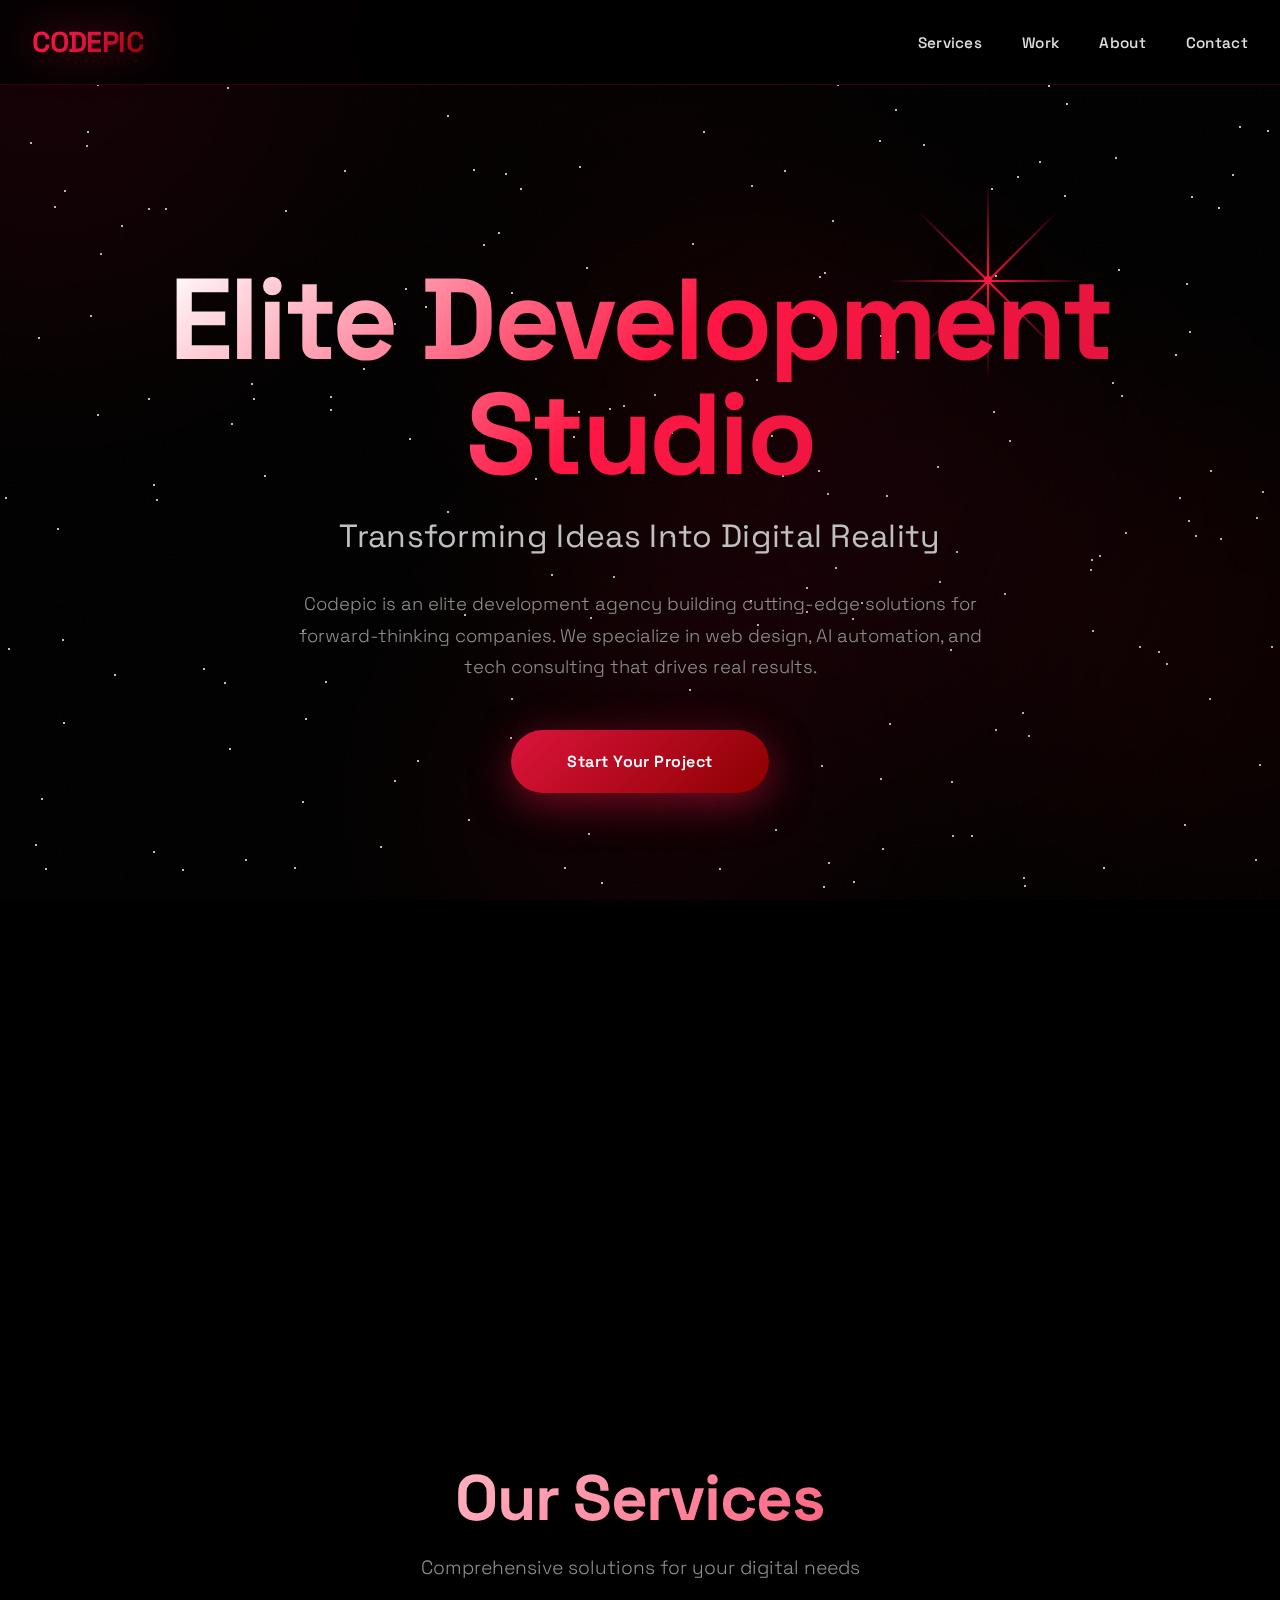
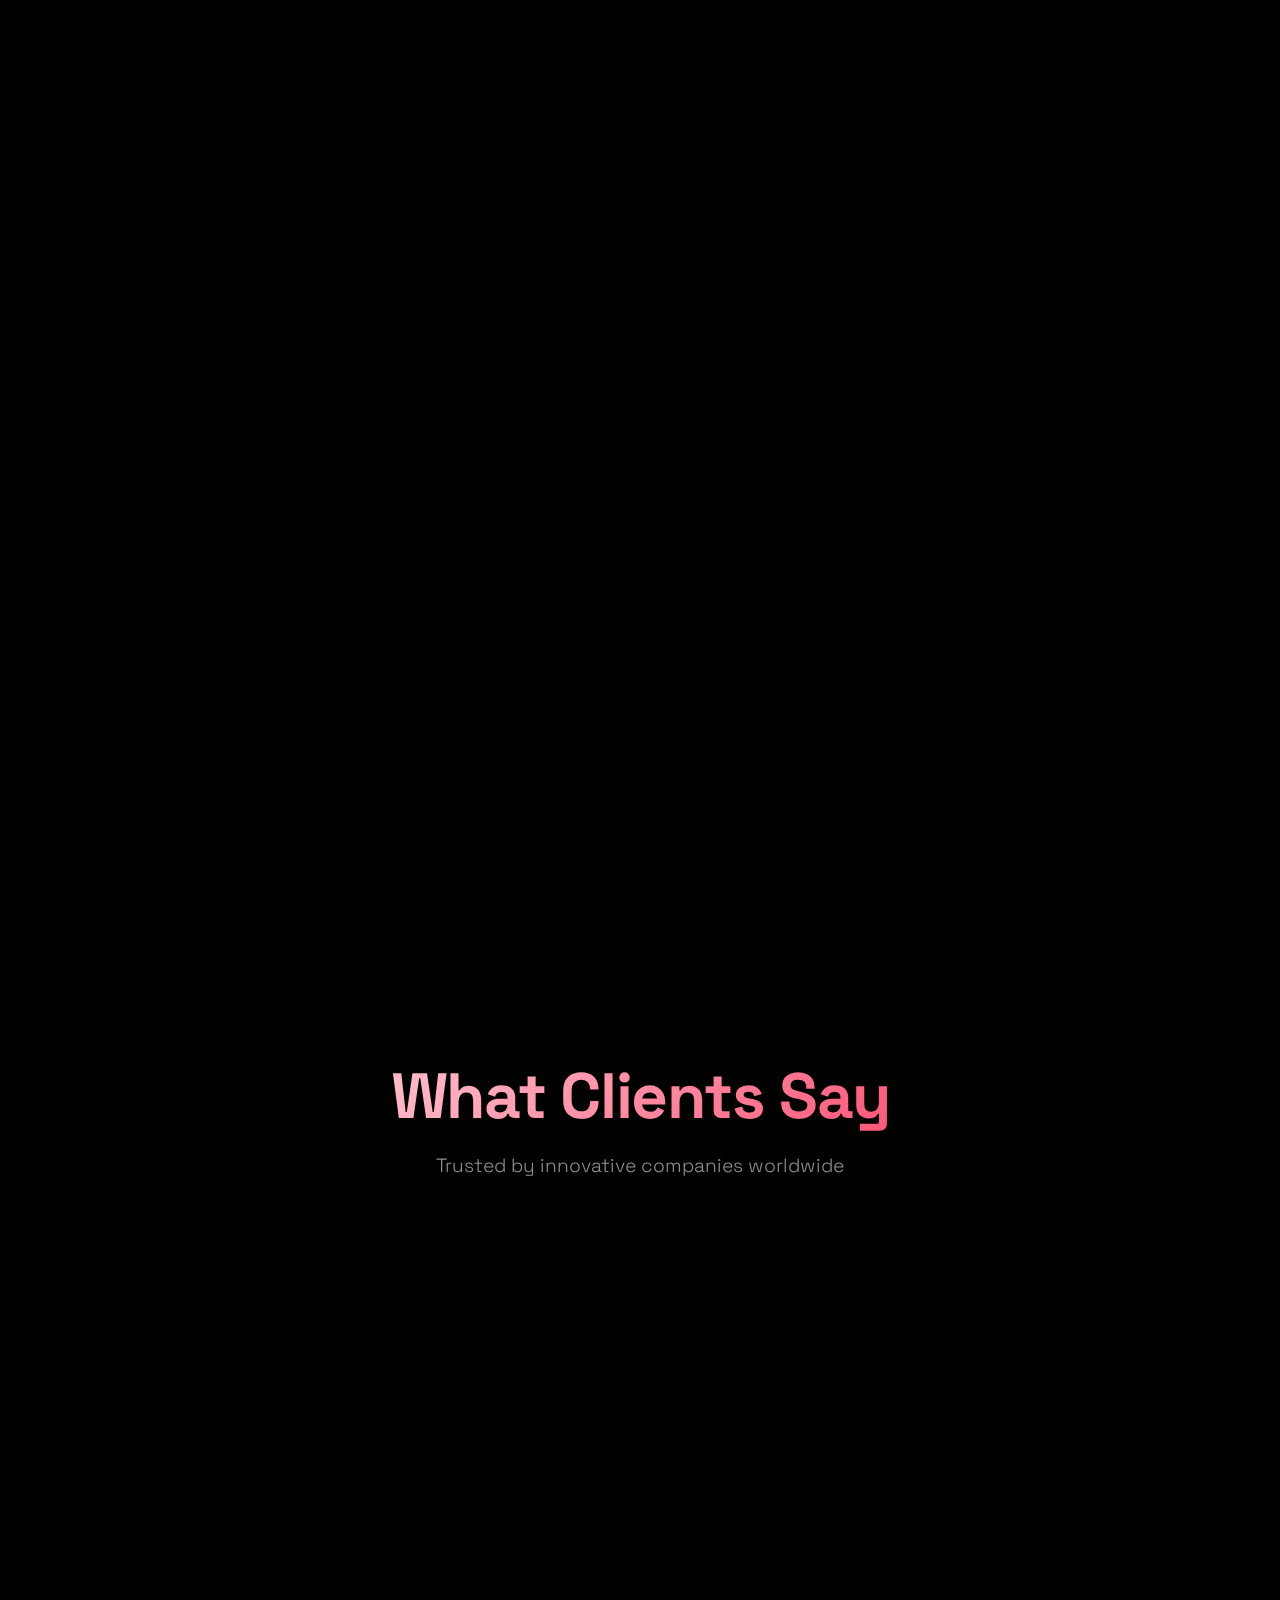
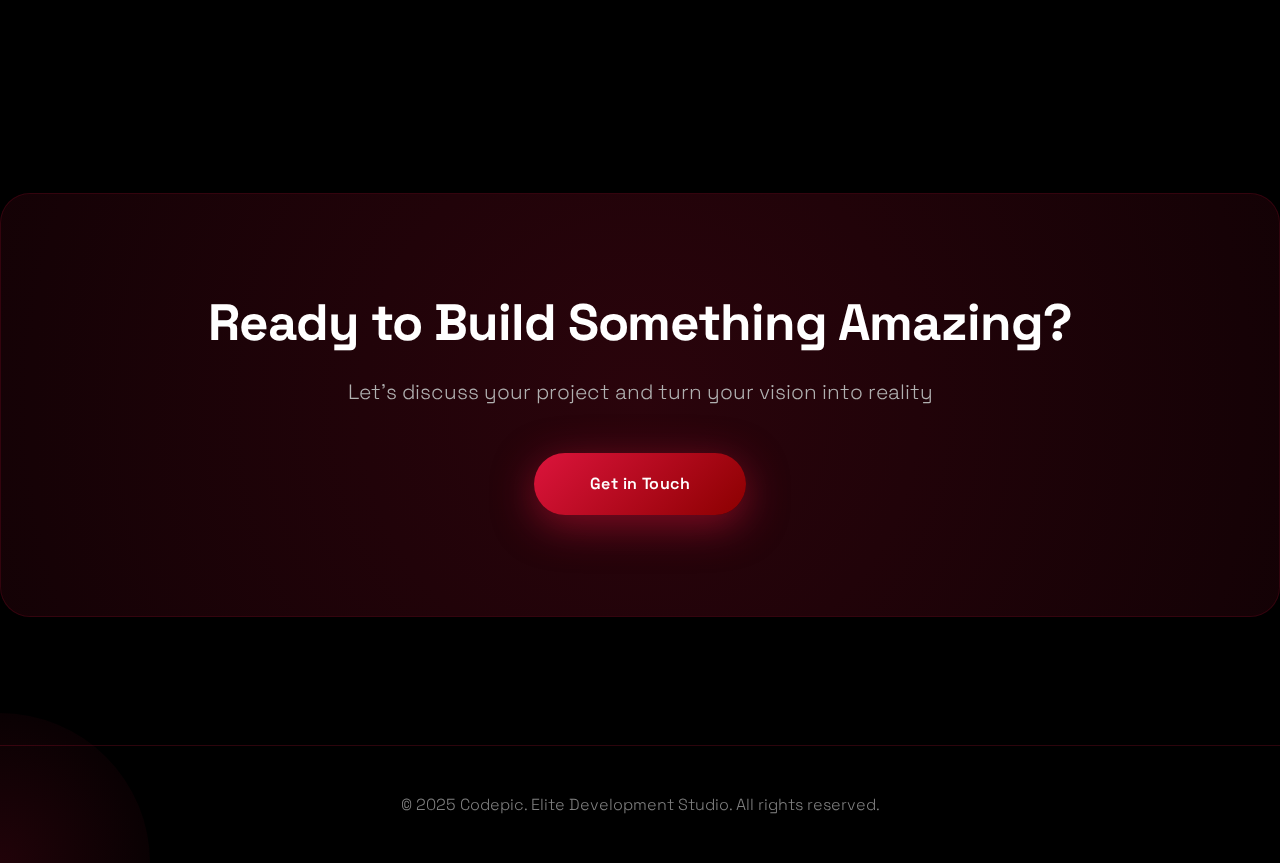
<file: index.html>
<!DOCTYPE html>
<html lang="en">
<head>
    <meta charset="UTF-8">
    <meta name="viewport" content="width=device-width, initial-scale=1.0">
    <title>Codepic - Elite Development Agency</title>
    <link href="https://fonts.googleapis.com/css2?family=Space+Grotesk:wght@300;400;500;600;700&display=swap" rel="stylesheet">
    <link rel="stylesheet" href="style.css">
</head>
<body>
    <div class="bg-gradient"></div>
    <div class="vignette"></div>
    <div class="stars"></div>
    <div class="glowing-star">
        <div class="star-core"></div>
        <div class="star-ray"></div>
        <div class="star-ray"></div>
        <div class="star-ray"></div>
        <div class="star-ray"></div>
        <div class="star-ray"></div>
        <div class="star-ray"></div>
        <div class="star-ray"></div>
        <div class="star-ray"></div>
    </div>
    <div class="gemini-glow">
        <div class="glow-orb"></div>
        <div class="glow-orb"></div>
        <div class="glow-orb"></div>
        <div class="glow-orb"></div>
        <div class="glow-orb"></div>
    </div>
    <div class="particles"></div>
    <div class="grid-overlay"></div>
    <div class="noise-overlay"></div>

    <header>
        <nav>
            <div class="logo">CODEPIC</div>
            <ul class="nav-links">
                <li><a href="#services">Services</a></li>
                <li><a href="#work">Work</a></li>
                <li><a href="#about">About</a></li>
                <li><a href="#contact">Contact</a></li>
            </ul>
        </nav>
    </header>

    <section class="hero">
        <div class="hero-content">
            <h1 class="floating">Elite Development<br>Studio</h1>
            <p class="hero-subtitle">Transforming Ideas Into Digital Reality</p>
            <p class="hero-description">
                Codepic is an elite development agency building cutting-edge solutions for forward-thinking companies. 
                We specialize in web design, AI automation, and tech consulting that drives real results.
            </p>
            <a href="#contact" class="cta-button">Start Your Project</a>
        </div>
    </section>

    <section class="stats" id="about">
        <div class="stats-grid">
            <div class="stat-item">
                <div class="stat-number">50+</div>
                <div class="stat-label">Projects Delivered</div>
            </div>
            <div class="stat-item">
                <div class="stat-number">100%</div>
                <div class="stat-label">Client Satisfaction</div>
            </div>
            <div class="stat-item">
                <div class="stat-number">24/7</div>
                <div class="stat-label">Support Available</div>
            </div>
            <div class="stat-item">
                <div class="stat-number">10+</div>
                <div class="stat-label">Elite Developers</div>
            </div>
        </div>
    </section>

    <section class="services" id="services">
        <h2 class="section-title">Our Services</h2>
        <p class="section-subtitle">Comprehensive solutions for your digital needs</p>
        
        <div class="services-grid">
            <div class="service-card">
                <span class="service-icon">🎨</span>
                <h3>Website Design</h3>
                <p>Stunning, conversion-focused websites that captivate your audience and drive business growth. We create experiences that users love.</p>
            </div>

            <div class="service-card">
                <span class="service-icon">🤖</span>
                <h3>AI & Automation</h3>
                <p>Harness the power of artificial intelligence to automate workflows, increase efficiency, and unlock new possibilities for your business.</p>
            </div>

            <div class="service-card">
                <span class="service-icon">💼</span>
                <h3>Tech Consulting</h3>
                <p>Strategic technology guidance from industry experts. We help you make informed decisions that align with your business objectives.</p>
            </div>

            <div class="service-card">
                <span class="service-icon">📱</span>
                <h3>Mobile Development</h3>
                <p>Native and cross-platform mobile applications that deliver seamless experiences across iOS and Android devices.</p>
            </div>

            <div class="service-card">
                <span class="service-icon">⚡</span>
                <h3>Performance Optimization</h3>
                <p>Lightning-fast load times and optimal performance. We optimize every aspect to ensure your digital products run flawlessly.</p>
            </div>

            <div class="service-card">
                <span class="service-icon">🔒</span>
                <h3>Security & Infrastructure</h3>
                <p>Enterprise-grade security and scalable infrastructure solutions that protect your data and support your growth.</p>
            </div>
        </div>
    </section>

    <section class="testimonials" id="work">
        <h2 class="section-title">What Clients Say</h2>
        <p class="section-subtitle">Trusted by innovative companies worldwide</p>
        
        <div class="testimonials-grid">
            <div class="testimonial-card">
                <p class="testimonial-text">"Codepic transformed our digital presence completely. The website they built not only looks incredible but has increased our conversions by 300%. Absolute game-changers!"</p>
                <div class="testimonial-author">
                    <div class="author-avatar">SK</div>
                    <div class="author-info">
                        <h4>Sarah Kim</h4>
                        <p>CEO, TechFlow</p>
                    </div>
                </div>
            </div>

            <div class="testimonial-card">
                <p class="testimonial-text">"The AI automation solutions Codepic implemented saved us 20 hours per week. Their team is incredibly talented and a pleasure to work with. Highly recommended!"</p>
                <div class="testimonial-author">
                    <div class="author-avatar">MP</div>
                    <div class="author-info">
                        <h4>Michael Peters</h4>
                        <p>Founder, DataSync</p>
                    </div>
                </div>
            </div>

            <div class="testimonial-card">
                <p class="testimonial-text">"Working with Codepic was seamless from start to finish. They understood our vision and delivered beyond our expectations. The attention to detail is unmatched."</p>
                <div class="testimonial-author">
                    <div class="author-avatar">JL</div>
                    <div class="author-info">
                        <h4>Jennifer Lee</h4>
                        <p>CMO, CloudVentures</p>
                    </div>
                </div>
            </div>
        </div>
    </section>

    <section class="cta-section" id="contact">
        <h2>Ready to Build Something Amazing?</h2>
        <p>Let's discuss your project and turn your vision into reality</p>
        <a href="mailto:hello@codepic.com" class="cta-button">Get in Touch</a>
    </section>

    <footer>
        <p>&copy; 2025 Codepic. Elite Development Studio. All rights reserved.</p>
    </footer>

    <script src="script.js"></script>
</body>
</html>
</file>
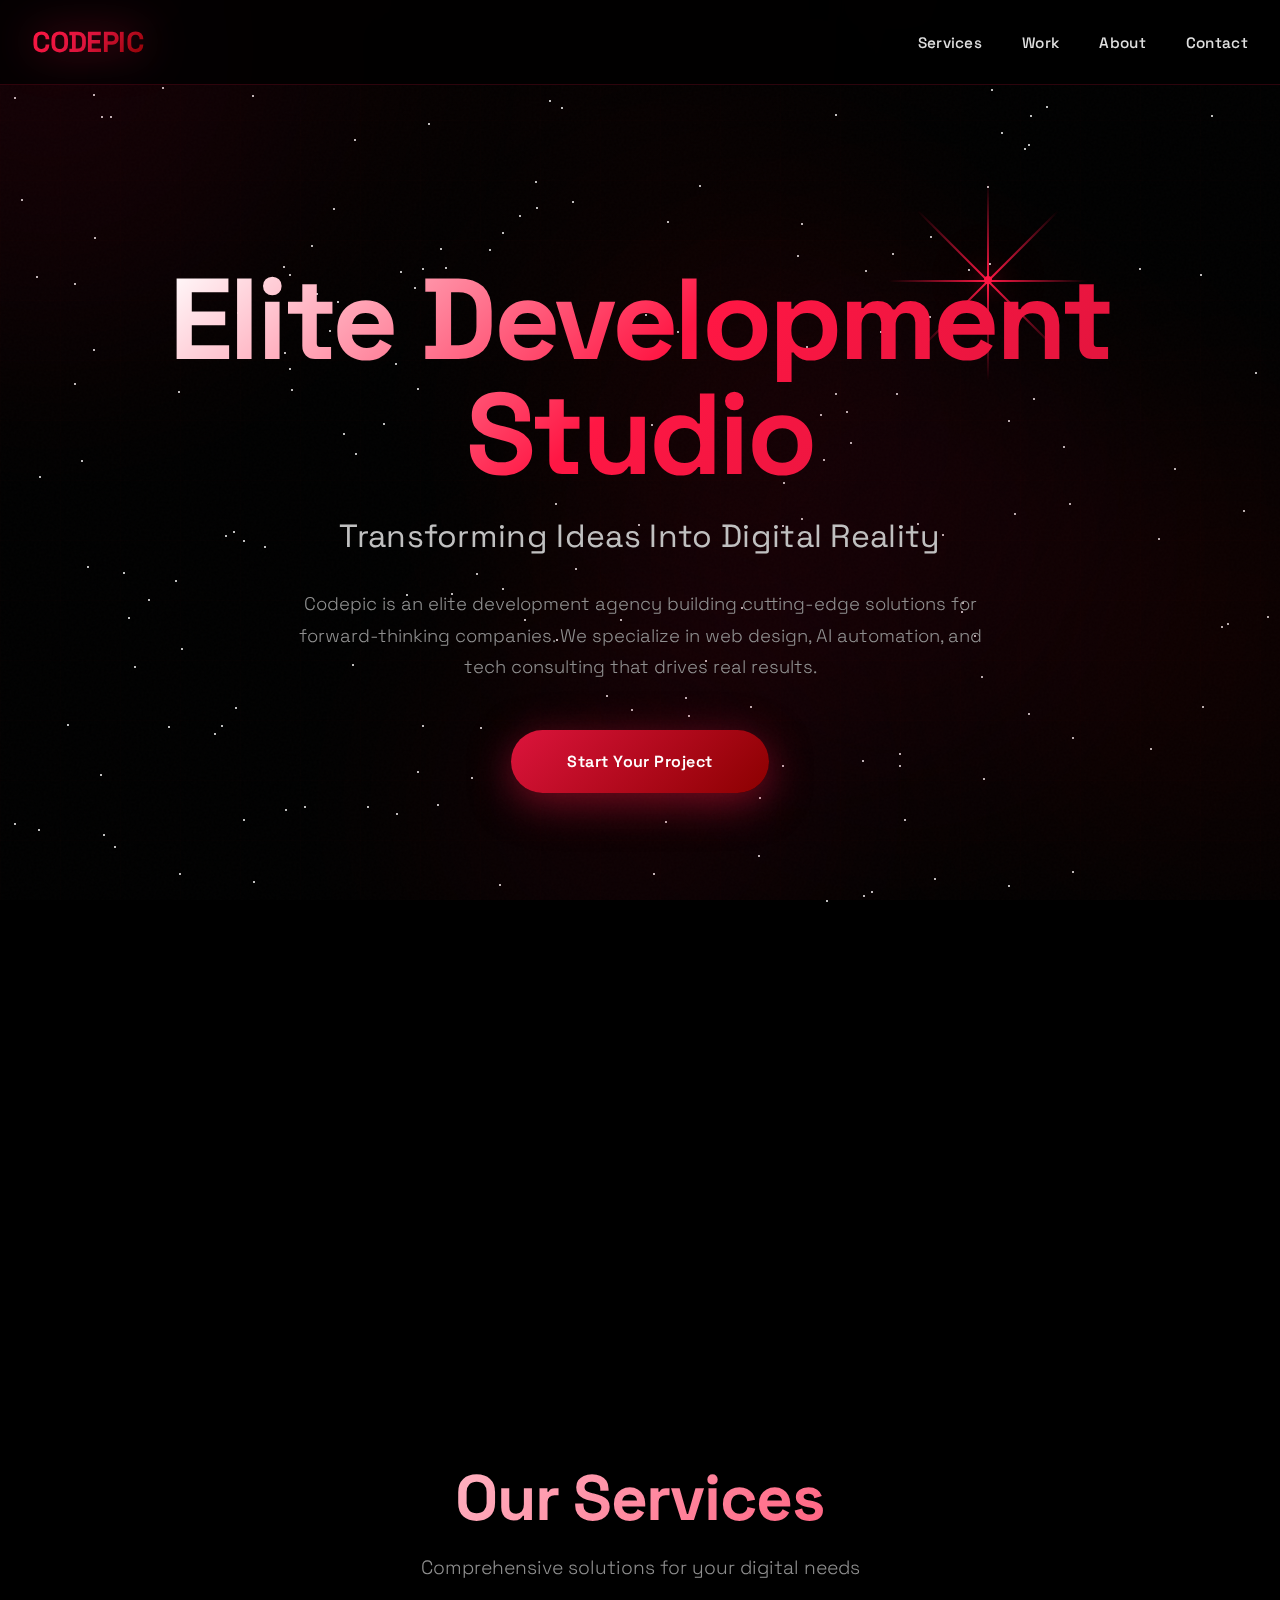
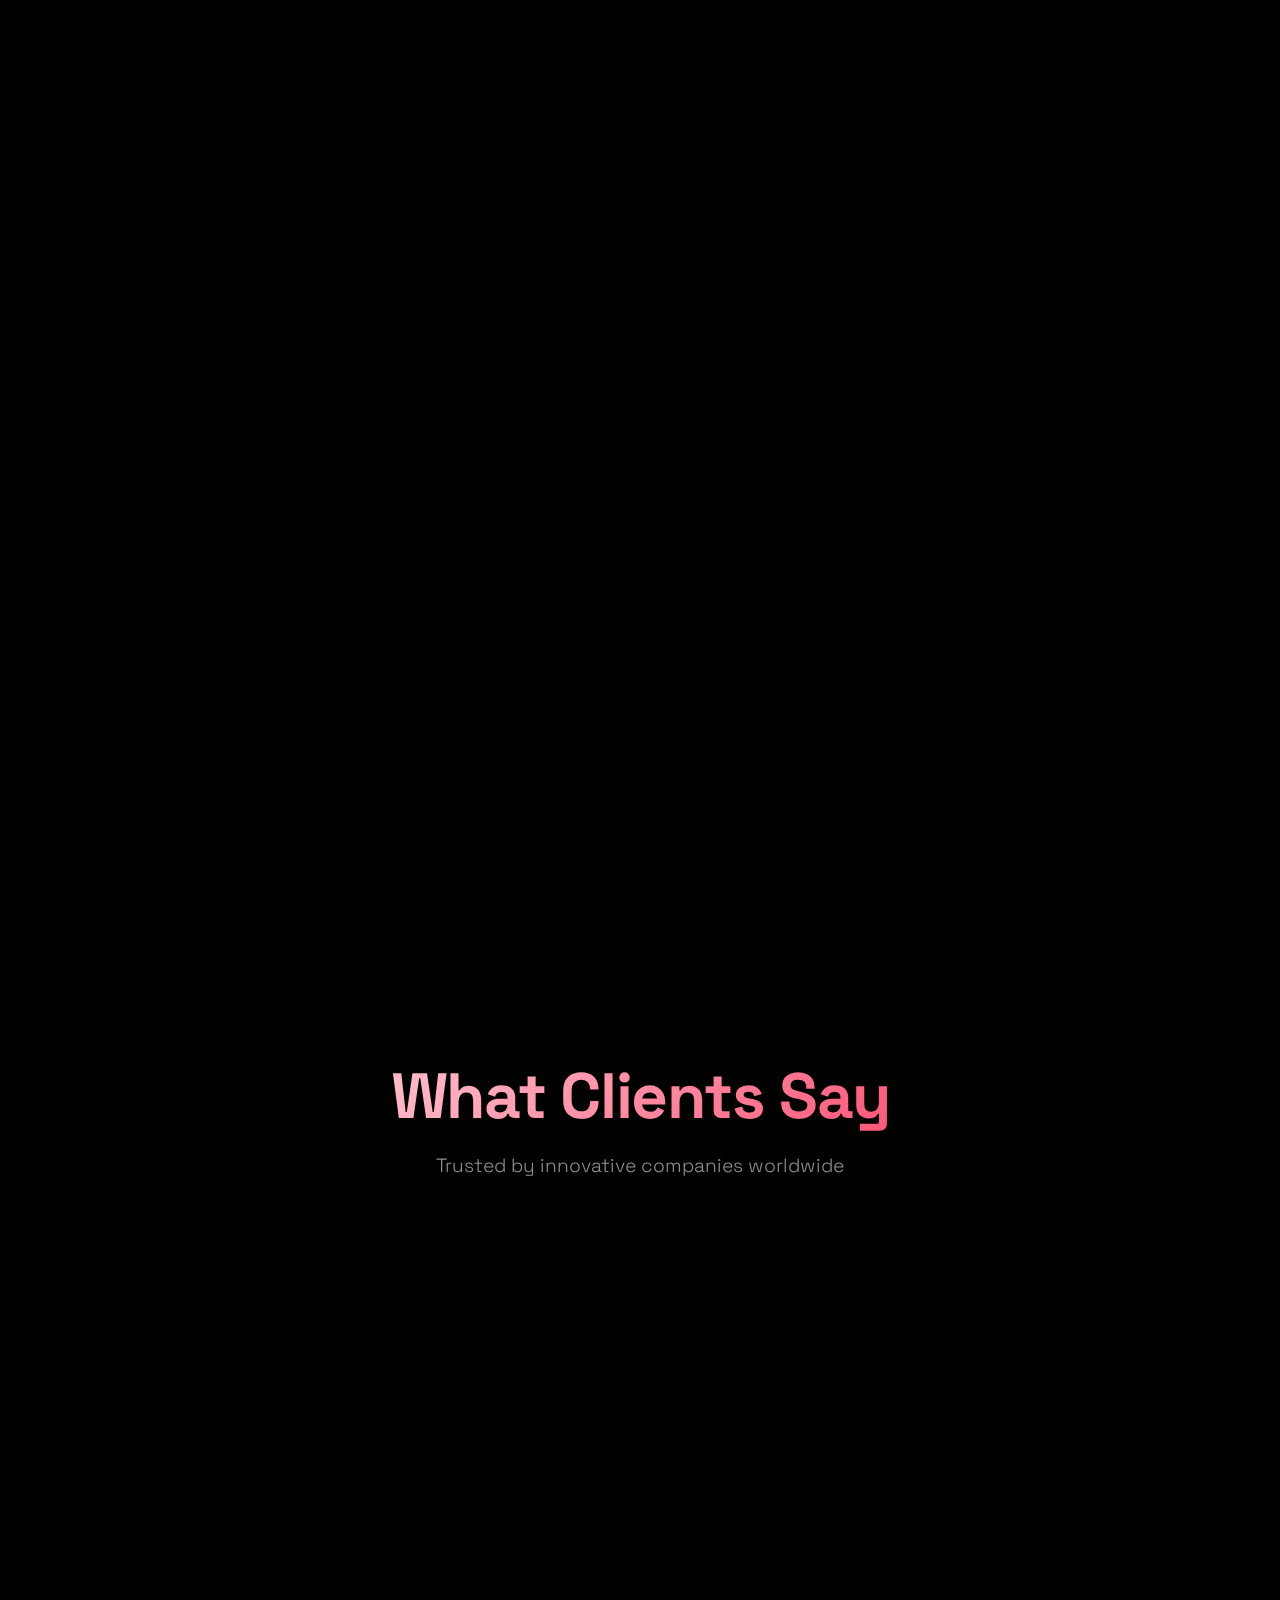
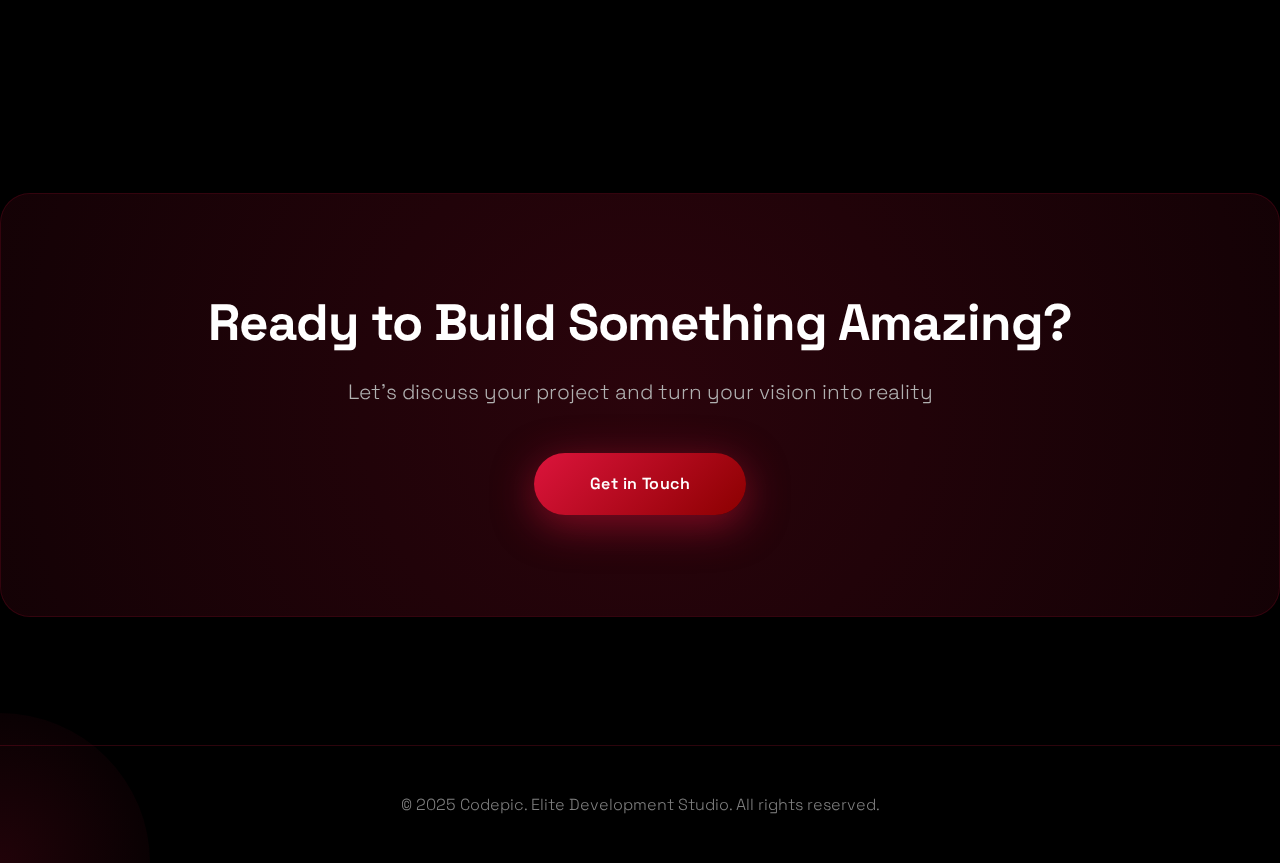
<file: main.html>
<!DOCTYPE html>
<html lang="en">
<head>
    <meta charset="UTF-8">
    <meta name="viewport" content="width=device-width, initial-scale=1.0">
    <title>Codepic - Elite Development Agency</title>
    <link href="https://fonts.googleapis.com/css2?family=Space+Grotesk:wght@300;400;500;600;700&display=swap" rel="stylesheet">
    <link rel="stylesheet" href="style.css">
</head>
<body>
    <div class="bg-gradient"></div>
    <div class="vignette"></div>
    <div class="stars"></div>
    <div class="glowing-star">
        <div class="star-core"></div>
        <div class="star-ray"></div>
        <div class="star-ray"></div>
        <div class="star-ray"></div>
        <div class="star-ray"></div>
        <div class="star-ray"></div>
        <div class="star-ray"></div>
        <div class="star-ray"></div>
        <div class="star-ray"></div>
    </div>
    <div class="gemini-glow">
        <div class="glow-orb"></div>
        <div class="glow-orb"></div>
        <div class="glow-orb"></div>
        <div class="glow-orb"></div>
        <div class="glow-orb"></div>
    </div>
    <div class="particles"></div>
    <div class="grid-overlay"></div>
    <div class="noise-overlay"></div>

    <header>
        <nav>
            <div class="logo">CODEPIC</div>
            <ul class="nav-links">
                <li><a href="#services">Services</a></li>
                <li><a href="#work">Work</a></li>
                <li><a href="#about">About</a></li>
                <li><a href="#contact">Contact</a></li>
            </ul>
        </nav>
    </header>

    <section class="hero">
        <div class="hero-content">
            <h1 class="floating">Elite Development<br>Studio</h1>
            <p class="hero-subtitle">Transforming Ideas Into Digital Reality</p>
            <p class="hero-description">
                Codepic is an elite development agency building cutting-edge solutions for forward-thinking companies. 
                We specialize in web design, AI automation, and tech consulting that drives real results.
            </p>
            <a href="#contact" class="cta-button">Start Your Project</a>
        </div>
    </section>

    <section class="stats" id="about">
        <div class="stats-grid">
            <div class="stat-item">
                <div class="stat-number">50+</div>
                <div class="stat-label">Projects Delivered</div>
            </div>
            <div class="stat-item">
                <div class="stat-number">100%</div>
                <div class="stat-label">Client Satisfaction</div>
            </div>
            <div class="stat-item">
                <div class="stat-number">24/7</div>
                <div class="stat-label">Support Available</div>
            </div>
            <div class="stat-item">
                <div class="stat-number">10+</div>
                <div class="stat-label">Elite Developers</div>
            </div>
        </div>
    </section>

    <section class="services" id="services">
        <h2 class="section-title">Our Services</h2>
        <p class="section-subtitle">Comprehensive solutions for your digital needs</p>
        
        <div class="services-grid">
            <div class="service-card">
                <span class="service-icon">🎨</span>
                <h3>Website Design</h3>
                <p>Stunning, conversion-focused websites that captivate your audience and drive business growth. We create experiences that users love.</p>
            </div>

            <div class="service-card">
                <span class="service-icon">🤖</span>
                <h3>AI & Automation</h3>
                <p>Harness the power of artificial intelligence to automate workflows, increase efficiency, and unlock new possibilities for your business.</p>
            </div>

            <div class="service-card">
                <span class="service-icon">💼</span>
                <h3>Tech Consulting</h3>
                <p>Strategic technology guidance from industry experts. We help you make informed decisions that align with your business objectives.</p>
            </div>

            <div class="service-card">
                <span class="service-icon">📱</span>
                <h3>Mobile Development</h3>
                <p>Native and cross-platform mobile applications that deliver seamless experiences across iOS and Android devices.</p>
            </div>

            <div class="service-card">
                <span class="service-icon">⚡</span>
                <h3>Performance Optimization</h3>
                <p>Lightning-fast load times and optimal performance. We optimize every aspect to ensure your digital products run flawlessly.</p>
            </div>

            <div class="service-card">
                <span class="service-icon">🔒</span>
                <h3>Security & Infrastructure</h3>
                <p>Enterprise-grade security and scalable infrastructure solutions that protect your data and support your growth.</p>
            </div>
        </div>
    </section>

    <section class="testimonials" id="work">
        <h2 class="section-title">What Clients Say</h2>
        <p class="section-subtitle">Trusted by innovative companies worldwide</p>
        
        <div class="testimonials-grid">
            <div class="testimonial-card">
                <p class="testimonial-text">"Codepic transformed our digital presence completely. The website they built not only looks incredible but has increased our conversions by 300%. Absolute game-changers!"</p>
                <div class="testimonial-author">
                    <div class="author-avatar">SK</div>
                    <div class="author-info">
                        <h4>Sarah Kim</h4>
                        <p>CEO, TechFlow</p>
                    </div>
                </div>
            </div>

            <div class="testimonial-card">
                <p class="testimonial-text">"The AI automation solutions Codepic implemented saved us 20 hours per week. Their team is incredibly talented and a pleasure to work with. Highly recommended!"</p>
                <div class="testimonial-author">
                    <div class="author-avatar">MP</div>
                    <div class="author-info">
                        <h4>Michael Peters</h4>
                        <p>Founder, DataSync</p>
                    </div>
                </div>
            </div>

            <div class="testimonial-card">
                <p class="testimonial-text">"Working with Codepic was seamless from start to finish. They understood our vision and delivered beyond our expectations. The attention to detail is unmatched."</p>
                <div class="testimonial-author">
                    <div class="author-avatar">JL</div>
                    <div class="author-info">
                        <h4>Jennifer Lee</h4>
                        <p>CMO, CloudVentures</p>
                    </div>
                </div>
            </div>
        </div>
    </section>

    <section class="cta-section" id="contact">
        <h2>Ready to Build Something Amazing?</h2>
        <p>Let's discuss your project and turn your vision into reality</p>
        <a href="mailto:hello@codepic.com" class="cta-button">Get in Touch</a>
    </section>

    <footer>
        <p>&copy; 2025 Codepic. Elite Development Studio. All rights reserved.</p>
    </footer>

    <script src="script.js"></script>
</body>
</html>
</file>
<file: style.css>
* {
    margin: 0;
    padding: 0;
    box-sizing: border-box;
}

body {
    font-family: 'Space Grotesk', -apple-system, BlinkMacSystemFont, 'Segoe UI', sans-serif;
    background: #000000;
    color: #ffffff;
    overflow-x: hidden;
}

/* Deep Dark Background */
.bg-gradient {
    position: fixed;
    top: 0;
    left: 0;
    width: 100%;
    height: 100%;
    z-index: -3;
    background: radial-gradient(ellipse at top, #0a0000 0%, #000000 50%, #000000 100%);
}

/* Animated Stars */
.stars {
    position: fixed;
    top: 0;
    left: 0;
    width: 100%;
    height: 100%;
    z-index: -2;
}

.star {
    position: absolute;
    width: 2px;
    height: 2px;
    background: #ffffff;
    border-radius: 50%;
    animation: twinkle 3s ease-in-out infinite;
}

@keyframes twinkle {
    0%, 100% { opacity: 0.3; transform: scale(1); }
    50% { opacity: 1; transform: scale(1.5); }
}

/* Glowing Star Feature */
.glowing-star {
    position: fixed;
    top: 20%;
    right: 15%;
    width: 200px;
    height: 200px;
    z-index: -1;
}

.star-core {
    position: absolute;
    top: 50%;
    left: 50%;
    width: 8px;
    height: 8px;
    background: #ff1744;
    border-radius: 50%;
    transform: translate(-50%, -50%);
    box-shadow: 
        0 0 20px #ff1744,
        0 0 40px #ff1744,
        0 0 60px #dc143c,
        0 0 80px #dc143c,
        0 0 100px #8b0000;
    animation: starPulse 4s ease-in-out infinite;
}

@keyframes starPulse {
    0%, 100% { 
        transform: translate(-50%, -50%) scale(1);
        box-shadow: 
            0 0 20px #ff1744,
            0 0 40px #ff1744,
            0 0 60px #dc143c,
            0 0 80px #dc143c,
            0 0 100px #8b0000;
    }
    50% { 
        transform: translate(-50%, -50%) scale(1.5);
        box-shadow: 
            0 0 40px #ff1744,
            0 0 80px #ff1744,
            0 0 120px #dc143c,
            0 0 160px #dc143c,
            0 0 200px #8b0000;
    }
}

.star-ray {
    position: absolute;
    top: 50%;
    left: 50%;
    width: 100px;
    height: 2px;
    background: linear-gradient(90deg, #ff1744, transparent);
    transform-origin: left center;
    animation: rayRotate 8s linear infinite;
}

.star-ray:nth-child(2) { transform: rotate(45deg); }
.star-ray:nth-child(3) { transform: rotate(90deg); }
.star-ray:nth-child(4) { transform: rotate(135deg); }
.star-ray:nth-child(5) { transform: rotate(180deg); }
.star-ray:nth-child(6) { transform: rotate(225deg); }
.star-ray:nth-child(7) { transform: rotate(270deg); }
.star-ray:nth-child(8) { transform: rotate(315deg); }

@keyframes rayRotate {
    from { transform: rotate(0deg); }
    to { transform: rotate(360deg); }
}

/* Animated Gradient Orbs */
.gemini-glow {
    position: fixed;
    top: 0;
    left: 0;
    width: 100%;
    height: 100%;
    z-index: -2;
    overflow: hidden;
}

.glow-orb {
    position: absolute;
    border-radius: 50%;
    filter: blur(100px);
    animation: float 25s ease-in-out infinite;
    opacity: 0.3;
}

.glow-orb:nth-child(1) {
    width: 700px;
    height: 700px;
    background: radial-gradient(circle, rgba(220, 20, 60, 0.4), transparent);
    top: -300px;
    left: -300px;
    animation-duration: 30s;
}

.glow-orb:nth-child(2) {
    width: 600px;
    height: 600px;
    background: radial-gradient(circle, rgba(139, 0, 0, 0.4), transparent);
    top: 40%;
    right: -250px;
    animation-duration: 35s;
    animation-delay: -5s;
}

.glow-orb:nth-child(3) {
    width: 500px;
    height: 500px;
    background: radial-gradient(circle, rgba(255, 23, 68, 0.3), transparent);
    bottom: -150px;
    left: 30%;
    animation-duration: 32s;
    animation-delay: -10s;
}

.glow-orb:nth-child(4) {
    width: 650px;
    height: 650px;
    background: radial-gradient(circle, rgba(160, 21, 62, 0.35), transparent);
    top: 25%;
    left: 45%;
    animation-duration: 40s;
    animation-delay: -15s;
}

.glow-orb:nth-child(5) {
    width: 550px;
    height: 550px;
    background: radial-gradient(circle, rgba(180, 0, 30, 0.3), transparent);
    bottom: 20%;
    right: 20%;
    animation-duration: 38s;
    animation-delay: -20s;
}

@keyframes float {
    0%, 100% {
        transform: translate(0, 0) scale(1) rotate(0deg);
    }
    25% {
        transform: translate(100px, -100px) scale(1.1) rotate(90deg);
    }
    50% {
        transform: translate(-80px, 120px) scale(0.9) rotate(180deg);
    }
    75% {
        transform: translate(120px, 60px) scale(1.05) rotate(270deg);
    }
}

/* Particle Effect */
.particles {
    position: fixed;
    top: 0;
    left: 0;
    width: 100%;
    height: 100%;
    z-index: -2;
    overflow: hidden;
}

.particle {
    position: absolute;
    width: 3px;
    height: 3px;
    background: rgba(255, 23, 68, 0.6);
    border-radius: 50%;
    animation: particleFloat 15s linear infinite;
}

@keyframes particleFloat {
    0% {
        transform: translateY(100vh) translateX(0);
        opacity: 0;
    }
    10% {
        opacity: 1;
    }
    90% {
        opacity: 1;
    }
    100% {
        transform: translateY(-100vh) translateX(100px);
        opacity: 0;
    }
}

/* Animated Grid */
.grid-overlay {
    position: fixed;
    top: 0;
    left: 0;
    width: 100%;
    height: 100%;
    z-index: -2;
    background-image: 
        linear-gradient(rgba(220, 20, 60, 0.03) 1px, transparent 1px),
        linear-gradient(90deg, rgba(220, 20, 60, 0.03) 1px, transparent 1px);
    background-size: 60px 60px;
    animation: gridMove 30s linear infinite;
    opacity: 0.5;
}

@keyframes gridMove {
    0% { transform: translate(0, 0); }
    100% { transform: translate(60px, 60px); }
}

/* Noise texture */
.noise-overlay {
    position: fixed;
    top: 0;
    left: 0;
    width: 100%;
    height: 100%;
    z-index: -2;
    opacity: 0.02;
    background-image: url("data:image/svg+xml,%3Csvg viewBox='0 0 400 400' xmlns='http://www.w3.org/2000/svg'%3E%3Cfilter id='noiseFilter'%3E%3CfeTurbulence type='fractalNoise' baseFrequency='0.9' numOctaves='4' stitchTiles='stitch'/%3E%3C/filter%3E%3Crect width='100%25' height='100%25' filter='url(%23noiseFilter)'/%3E%3C/svg%3E");
}

/* Vignette Effect */
.vignette {
    position: fixed;
    top: 0;
    left: 0;
    width: 100%;
    height: 100%;
    z-index: -2;
    box-shadow: inset 0 0 200px rgba(0, 0, 0, 0.9);
    pointer-events: none;
}

/* Header */
header {
    position: fixed;
    top: 0;
    width: 100%;
    z-index: 1000;
    background: rgba(0, 0, 0, 0.8);
    backdrop-filter: blur(20px);
    border-bottom: 1px solid rgba(220, 20, 60, 0.2);
    animation: slideDown 0.8s ease-out;
}

@keyframes slideDown {
    from { transform: translateY(-100%); opacity: 0; }
    to { transform: translateY(0); opacity: 1; }
}

nav {
    max-width: 1400px;
    margin: 0 auto;
    padding: 1.5rem 2rem;
    display: flex;
    justify-content: space-between;
    align-items: center;
}

.logo {
    font-size: 1.8rem;
    font-weight: 700;
    letter-spacing: -0.02em;
    background: linear-gradient(135deg, #ff1744, #dc143c, #8b0000);
    -webkit-background-clip: text;
    -webkit-text-fill-color: transparent;
    background-clip: text;
    filter: drop-shadow(0 0 20px rgba(220, 20, 60, 0.6));
    animation: logoGlow 4s ease-in-out infinite;
}

@keyframes logoGlow {
    0%, 100% { filter: drop-shadow(0 0 20px rgba(220, 20, 60, 0.6)); }
    50% { filter: drop-shadow(0 0 40px rgba(220, 20, 60, 0.9)); }
}

.nav-links {
    display: flex;
    gap: 2.5rem;
    list-style: none;
}

.nav-links a {
    color: #e0e0e0;
    text-decoration: none;
    font-weight: 500;
    font-size: 0.95rem;
    transition: all 0.3s;
    position: relative;
    letter-spacing: 0.02em;
}

.nav-links a::after {
    content: '';
    position: absolute;
    bottom: -5px;
    left: 0;
    width: 0;
    height: 2px;
    background: linear-gradient(90deg, #dc143c, #ff1744);
    transition: width 0.3s;
}

.nav-links a:hover {
    color: #ff1744;
}

.nav-links a:hover::after {
    width: 100%;
}

/* Hero Section */
.hero {
    min-height: 100vh;
    display: flex;
    align-items: center;
    justify-content: center;
    text-align: center;
    padding: 2rem;
    margin-top: 80px;
    position: relative;
}

.hero-content {
    max-width: 1200px;
    position: relative;
    z-index: 10;
}

.hero h1 {
    font-size: clamp(3.5rem, 9vw, 8rem);
    font-weight: 700;
    line-height: 1;
    margin-bottom: 1.5rem;
    background: linear-gradient(135deg, #ffffff, #ff1744, #dc143c);
    -webkit-background-clip: text;
    -webkit-text-fill-color: transparent;
    background-clip: text;
    animation: fadeInUp 1s ease-out, textGlow 3s ease-in-out infinite;
    letter-spacing: -0.03em;
}

@keyframes textGlow {
    0%, 100% { filter: drop-shadow(0 0 30px rgba(220, 20, 60, 0.4)); }
    50% { filter: drop-shadow(0 0 60px rgba(220, 20, 60, 0.8)); }
}

@keyframes fadeInUp {
    from {
        opacity: 0;
        transform: translateY(40px);
    }
    to {
        opacity: 1;
        transform: translateY(0);
    }
}

.hero-subtitle {
    font-size: clamp(1.3rem, 2.5vw, 2rem);
    color: #c0c0c0;
    margin-bottom: 2rem;
    font-weight: 400;
    letter-spacing: 0.01em;
    animation: fadeInUp 1s ease-out 0.2s both;
}

.hero-description {
    font-size: 1.15rem;
    color: #909090;
    max-width: 700px;
    margin: 0 auto 3rem;
    line-height: 1.7;
    font-weight: 300;
    animation: fadeInUp 1s ease-out 0.4s both;
}

.cta-button {
    display: inline-block;
    padding: 1.3rem 3.5rem;
    background: linear-gradient(135deg, #dc143c, #8b0000);
    color: #ffffff;
    font-weight: 600;
    font-size: 1rem;
    border-radius: 50px;
    text-decoration: none;
    transition: all 0.4s cubic-bezier(0.4, 0, 0.2, 1);
    animation: fadeInUp 1s ease-out 0.6s both;
    box-shadow: 0 10px 40px rgba(220, 20, 60, 0.5);
    letter-spacing: 0.03em;
    position: relative;
    overflow: hidden;
}

.cta-button::before {
    content: '';
    position: absolute;
    top: 0;
    left: -100%;
    width: 100%;
    height: 100%;
    background: linear-gradient(90deg, transparent, rgba(255, 255, 255, 0.3), transparent);
    transition: left 0.5s;
}

.cta-button:hover::before {
    left: 100%;
}

.cta-button:hover {
    transform: translateY(-5px) scale(1.05);
    box-shadow: 0 20px 60px rgba(220, 20, 60, 0.7);
}

/* Services Section */
.services {
    max-width: 1400px;
    margin: 8rem auto;
    padding: 2rem;
}

.section-title {
    font-size: clamp(2.5rem, 5vw, 4.5rem);
    font-weight: 700;
    text-align: center;
    margin-bottom: 1rem;
    background: linear-gradient(135deg, #ffffff, #ff1744);
    -webkit-background-clip: text;
    -webkit-text-fill-color: transparent;
    background-clip: text;
    letter-spacing: -0.02em;
}

.section-subtitle {
    text-align: center;
    color: #909090;
    font-size: 1.2rem;
    margin-bottom: 5rem;
    font-weight: 300;
}

.services-grid {
    display: grid;
    grid-template-columns: repeat(auto-fit, minmax(320px, 1fr));
    gap: 2rem;
}

.service-card {
    background: rgba(220, 20, 60, 0.03);
    border: 1px solid rgba(220, 20, 60, 0.15);
    border-radius: 24px;
    padding: 3rem;
    transition: all 0.5s cubic-bezier(0.4, 0, 0.2, 1);
    position: relative;
    overflow: hidden;
    backdrop-filter: blur(10px);
}

.service-card::before {
    content: '';
    position: absolute;
    top: 0;
    left: 0;
    width: 100%;
    height: 100%;
    background: linear-gradient(135deg, rgba(220, 20, 60, 0.1), rgba(139, 0, 0, 0.1));
    opacity: 0;
    transition: opacity 0.5s;
}

.service-card:hover {
    transform: translateY(-15px);
    border-color: rgba(220, 20, 60, 0.6);
    box-shadow: 0 25px 70px rgba(220, 20, 60, 0.4);
    background: rgba(220, 20, 60, 0.05);
}

.service-card:hover::before {
    opacity: 1;
}

.service-icon {
    font-size: 3.5rem;
    margin-bottom: 1.5rem;
    display: block;
    transition: transform 0.5s;
    filter: drop-shadow(0 0 10px rgba(220, 20, 60, 0.5));
}

.service-card:hover .service-icon {
    transform: scale(1.15) rotate(5deg);
}

.service-card h3 {
    font-size: 1.8rem;
    margin-bottom: 1rem;
    position: relative;
    font-weight: 600;
    letter-spacing: -0.01em;
}

.service-card p {
    color: #b0b0b0;
    line-height: 1.7;
    position: relative;
    font-weight: 300;
}

/* Stats Section */
.stats {
    max-width: 1400px;
    margin: 8rem auto;
    padding: 2rem;
}

.stats-grid {
    display: grid;
    grid-template-columns: repeat(auto-fit, minmax(250px, 1fr));
    gap: 3rem;
    text-align: center;
}

.stat-item {
    animation: fadeInUp 1s ease-out both;
}

.stat-number {
    font-size: 4.5rem;
    font-weight: 700;
    background: linear-gradient(135deg, #ff1744, #dc143c);
    -webkit-background-clip: text;
    -webkit-text-fill-color: transparent;
    background-clip: text;
    margin-bottom: 0.5rem;
    letter-spacing: -0.02em;
    filter: drop-shadow(0 0 20px rgba(220, 20, 60, 0.4));
}

.stat-label {
    color: #b0b0b0;
    font-size: 1.2rem;
    font-weight: 300;
}

/* Testimonials */
.testimonials {
    max-width: 1400px;
    margin: 8rem auto;
    padding: 2rem;
}

.testimonials-grid {
    display: grid;
    grid-template-columns: repeat(auto-fit, minmax(350px, 1fr));
    gap: 2rem;
    margin-top: 4rem;
}

.testimonial-card {
    background: rgba(220, 20, 60, 0.03);
    border: 1px solid rgba(220, 20, 60, 0.15);
    border-radius: 24px;
    padding: 3rem;
    transition: all 0.5s;
    backdrop-filter: blur(10px);
}

.testimonial-card:hover {
    transform: translateY(-15px);
    border-color: rgba(220, 20, 60, 0.6);
    box-shadow: 0 25px 70px rgba(220, 20, 60, 0.4);
    background: rgba(220, 20, 60, 0.05);
}

.testimonial-text {
    font-size: 1.1rem;
    line-height: 1.8;
    color: #d0d0d0;
    margin-bottom: 2rem;
    font-style: italic;
    font-weight: 300;
}

.testimonial-author {
    display: flex;
    align-items: center;
    gap: 1rem;
}

.author-avatar {
    width: 55px;
    height: 55px;
    border-radius: 50%;
    background: linear-gradient(135deg, #dc143c, #8b0000);
    display: flex;
    align-items: center;
    justify-content: center;
    font-weight: 700;
    font-size: 1.2rem;
    box-shadow: 0 5px 20px rgba(220, 20, 60, 0.5);
}

.author-info h4 {
    font-size: 1.1rem;
    margin-bottom: 0.3rem;
    font-weight: 600;
}

.author-info p {
    color: #909090;
    font-size: 0.9rem;
    font-weight: 300;
}

/* CTA Section */
.cta-section {
    max-width: 1400px;
    margin: 8rem auto;
    padding: 6rem 2rem;
    text-align: center;
    background: rgba(220, 20, 60, 0.05);
    border-radius: 30px;
    border: 1px solid rgba(220, 20, 60, 0.2);
    position: relative;
    overflow: hidden;
    backdrop-filter: blur(10px);
}

.cta-section::before {
    content: '';
    position: absolute;
    top: -50%;
    left: -50%;
    width: 200%;
    height: 200%;
    background: radial-gradient(circle, rgba(220, 20, 60, 0.15) 0%, transparent 70%);
    animation: rotate 25s linear infinite;
}

@keyframes rotate {
    from { transform: rotate(0deg); }
    to { transform: rotate(360deg); }
}

.cta-section h2 {
    font-size: clamp(2rem, 4vw, 3.8rem);
    margin-bottom: 1.5rem;
    position: relative;
    z-index: 1;
    font-weight: 700;
    letter-spacing: -0.02em;
}

.cta-section p {
    font-size: 1.3rem;
    color: #b0b0b0;
    margin-bottom: 3rem;
    position: relative;
    z-index: 1;
    font-weight: 300;
}

/* Footer */
footer {
    max-width: 1400px;
    margin: 4rem auto 0;
    padding: 3rem 2rem;
    border-top: 1px solid rgba(220, 20, 60, 0.2);
    text-align: center;
    color: #808080;
    font-weight: 300;
}

/* Floating Elements */
.floating {
    animation: floating 6s ease-in-out infinite;
}

@keyframes floating {
    0%, 100% { transform: translateY(0); }
    50% { transform: translateY(-20px); }
}

/* Responsive */
@media (max-width: 768px) {
    .nav-links {
        gap: 1rem;
        font-size: 0.85rem;
    }

    .hero {
        margin-top: 100px;
    }

    .services-grid,
    .testimonials-grid {
        grid-template-columns: 1fr;
    }

    .glow-orb {
        filter: blur(80px);
    }

    .glowing-star {
        width: 150px;
        height: 150px;
    }
}
</file>
